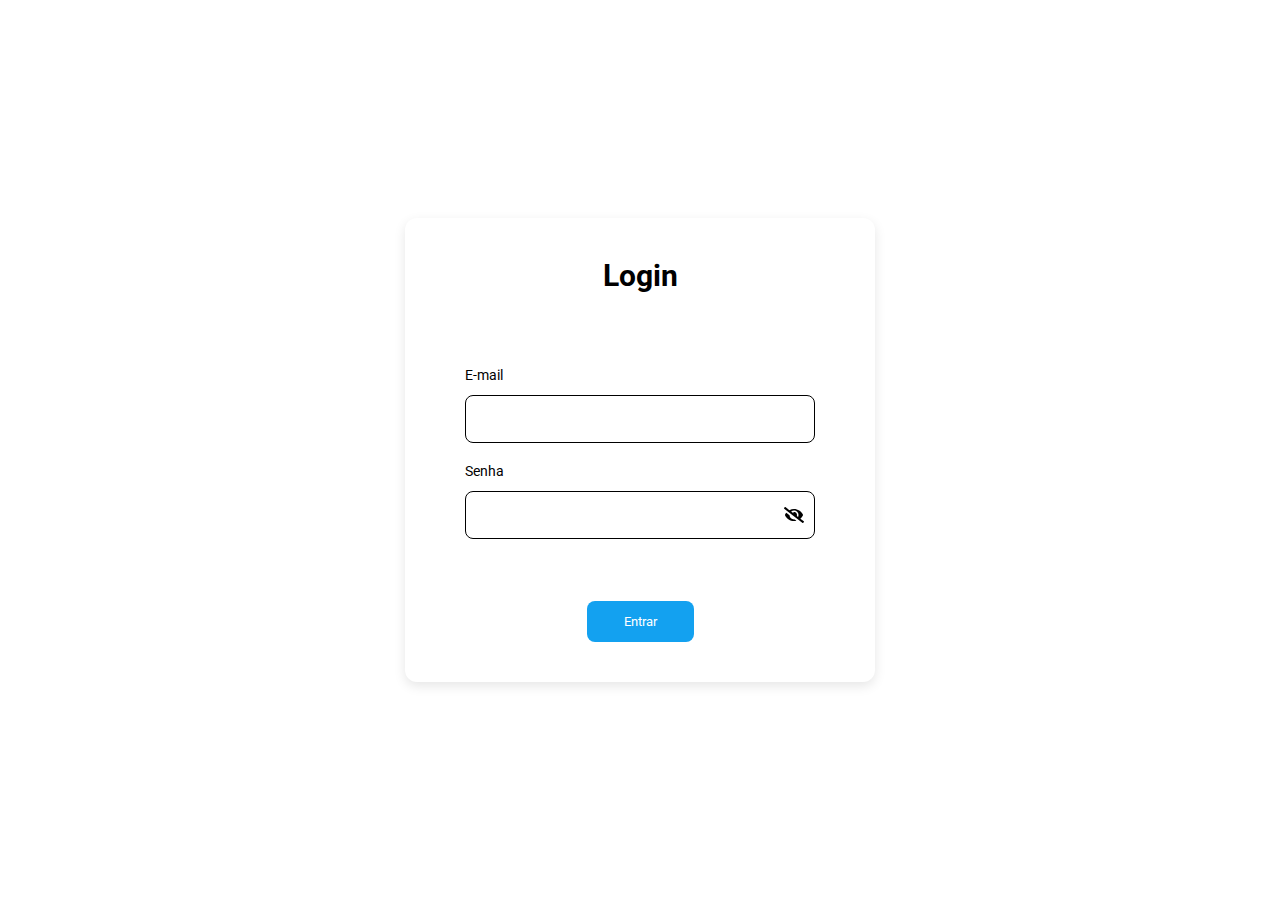
<file: classe-01/index.html>
<!DOCTYPE html>
<html lang="pt-br">

<head>
    <meta charset="UTF-8">
    <meta http-equiv="X-UA-Compatible" content="IE=edge">
    <meta name="viewport" content="width=device-width, initial-scale=1.0">
    <title>Login</title>
    <link rel="stylesheet" href="style.css">
    <script src="script.js" defer></script>
    <link rel="preconnect" href="https://fonts.googleapis.com">
    <link rel="preconnect" href="https://fonts.gstatic.com" crossorigin>
    <link href="https://fonts.googleapis.com/css2?family=Roboto:wght@500;700&display=swap" rel="stylesheet">
</head>

<body>
    <div class="container">
        <h1>Login</h1>

        <div class="login">
            <label for="email">E-mail</label>
            <input id="email" type="text">

            <label for="">Senha</label>
            <div class="senha">
                <input class="unset" type="password">
                <img class="olho" src="assets/olho-fechado.svg" alt="">
            </div>
        </div>

        <button>Entrar</button>

    </div>
</body>

</html>
</file>
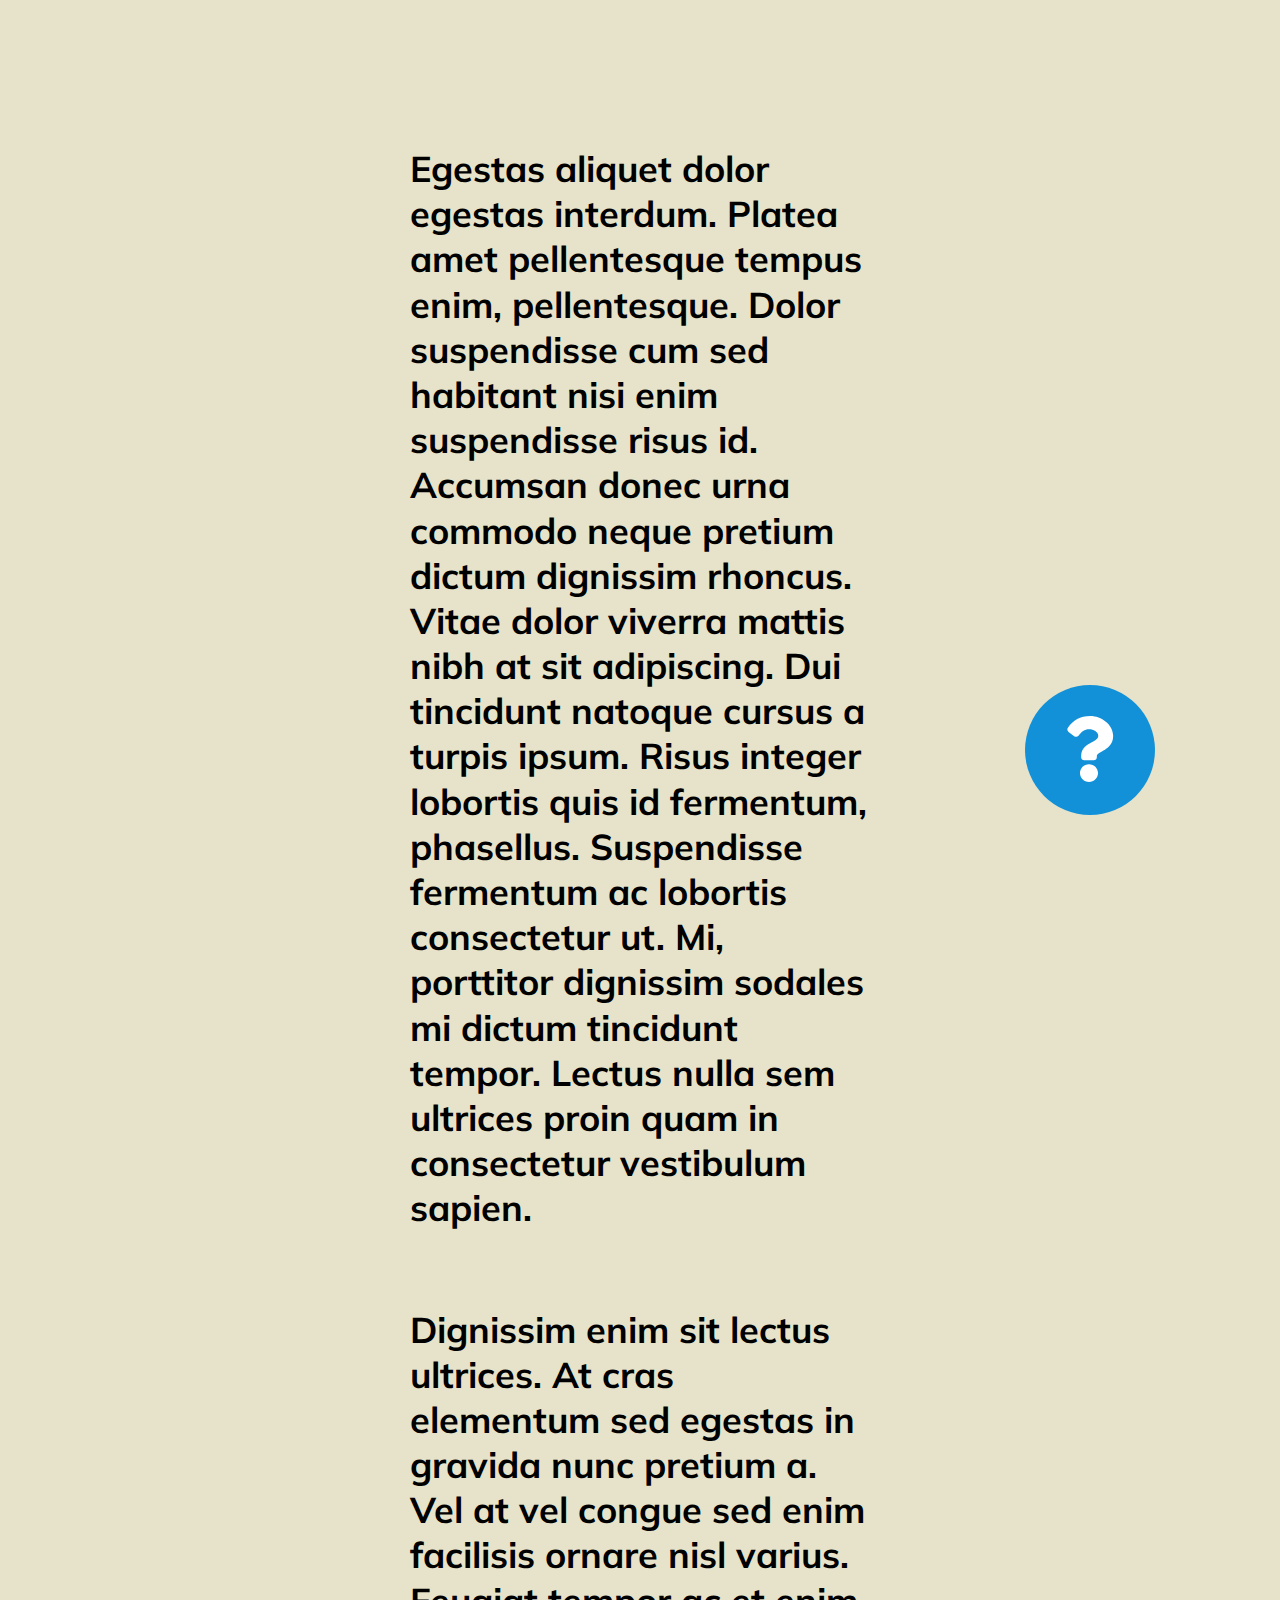
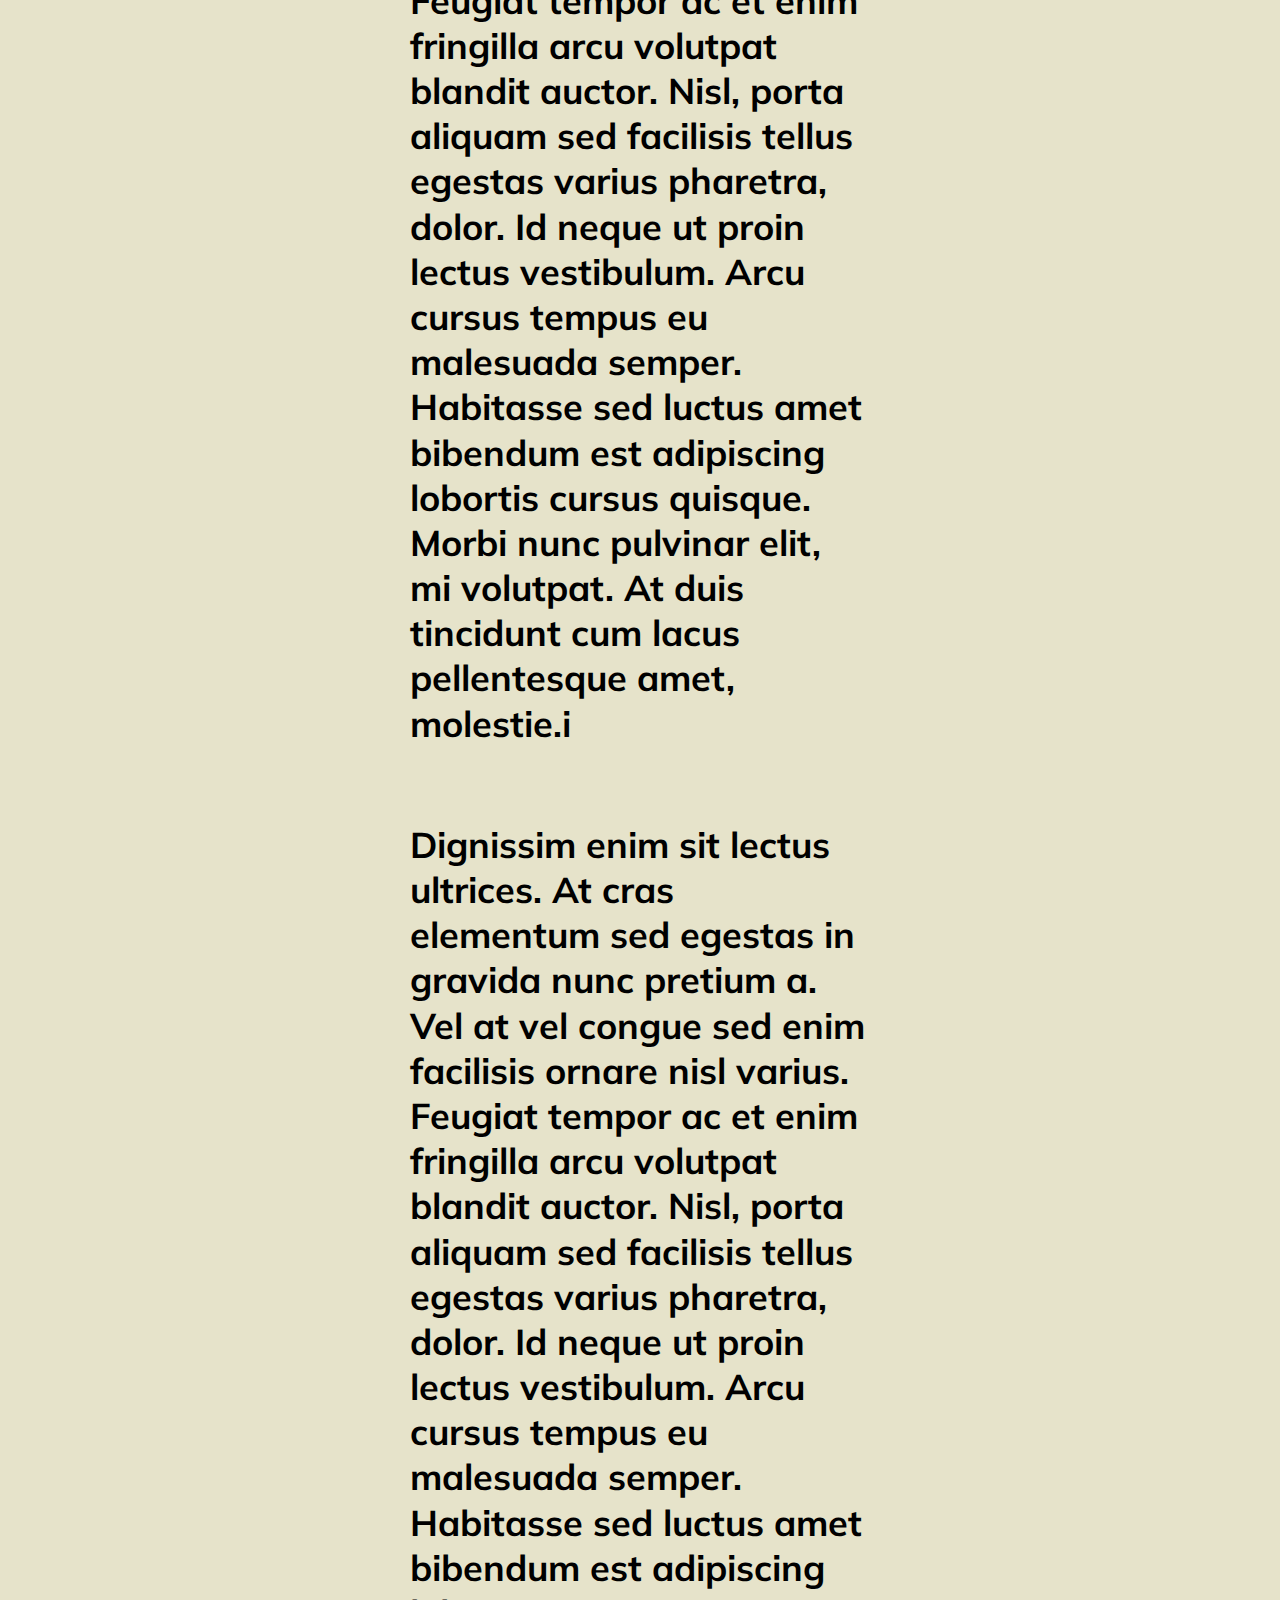
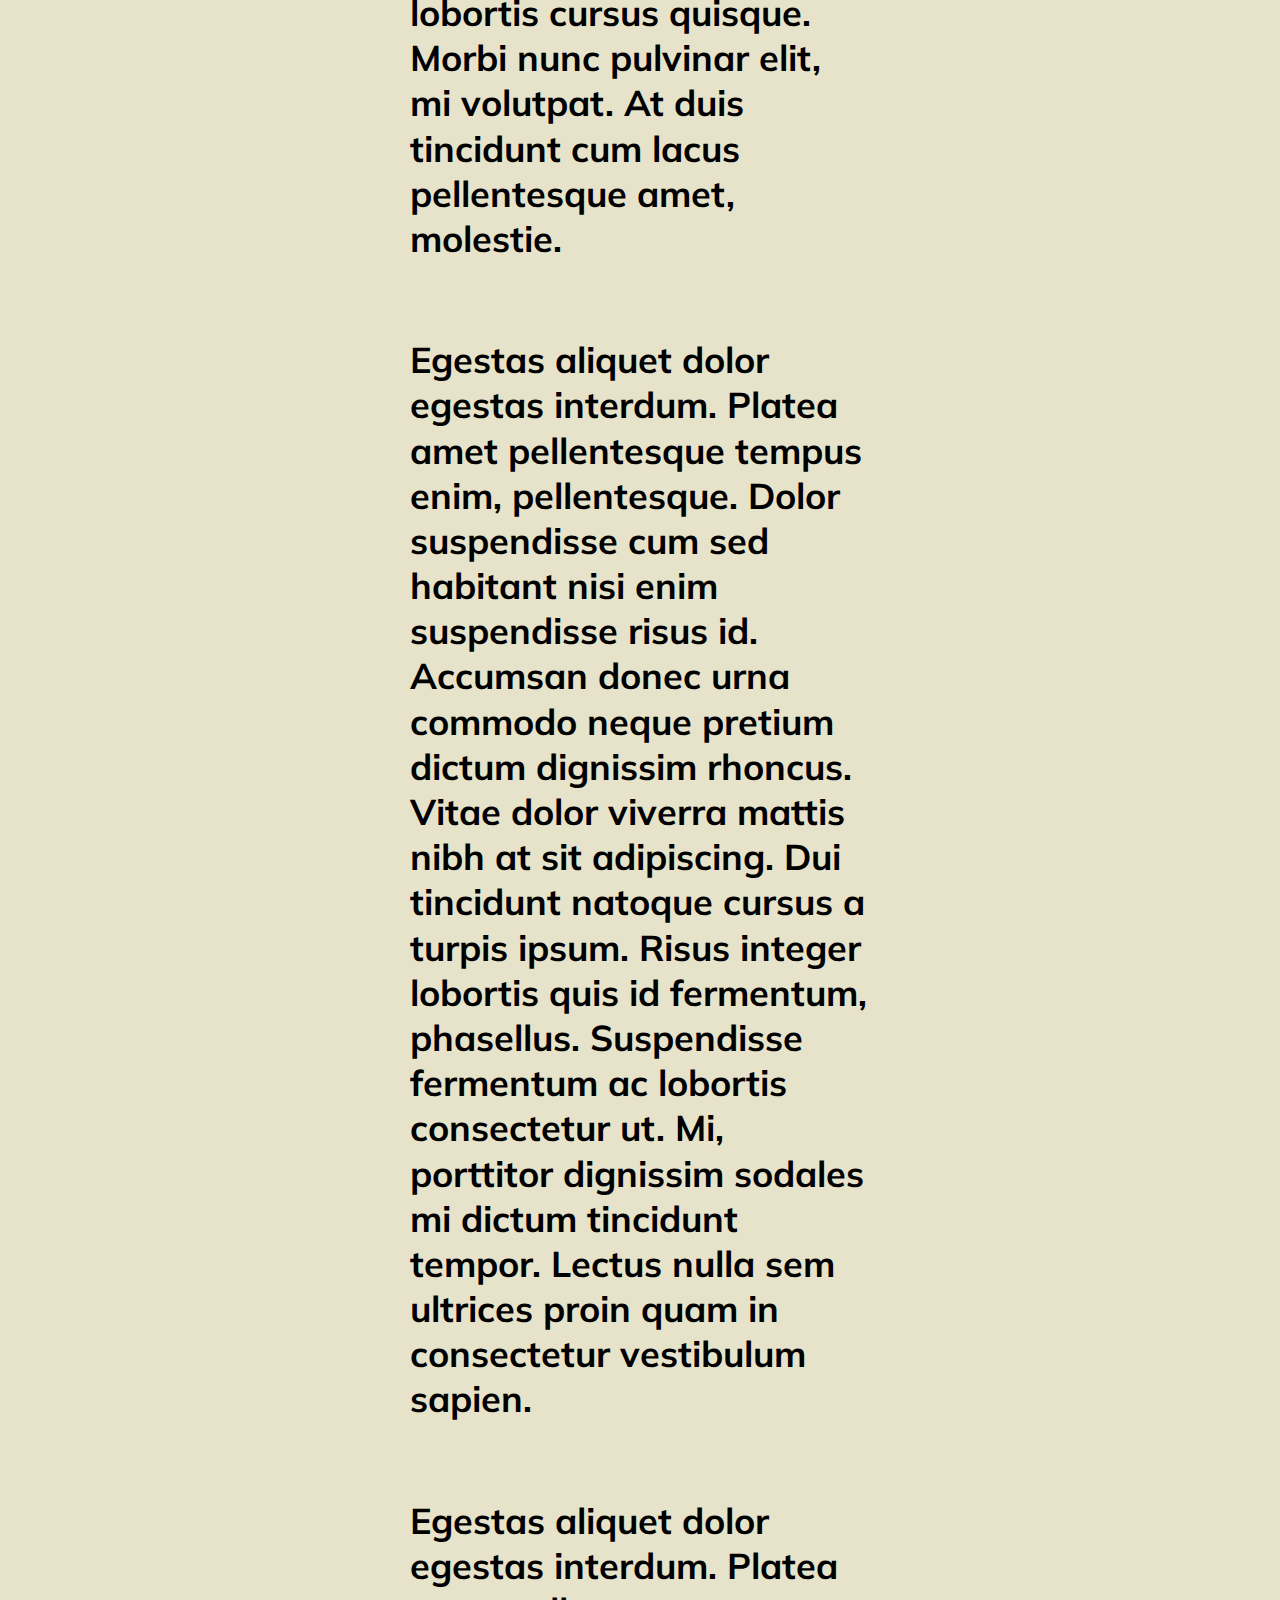
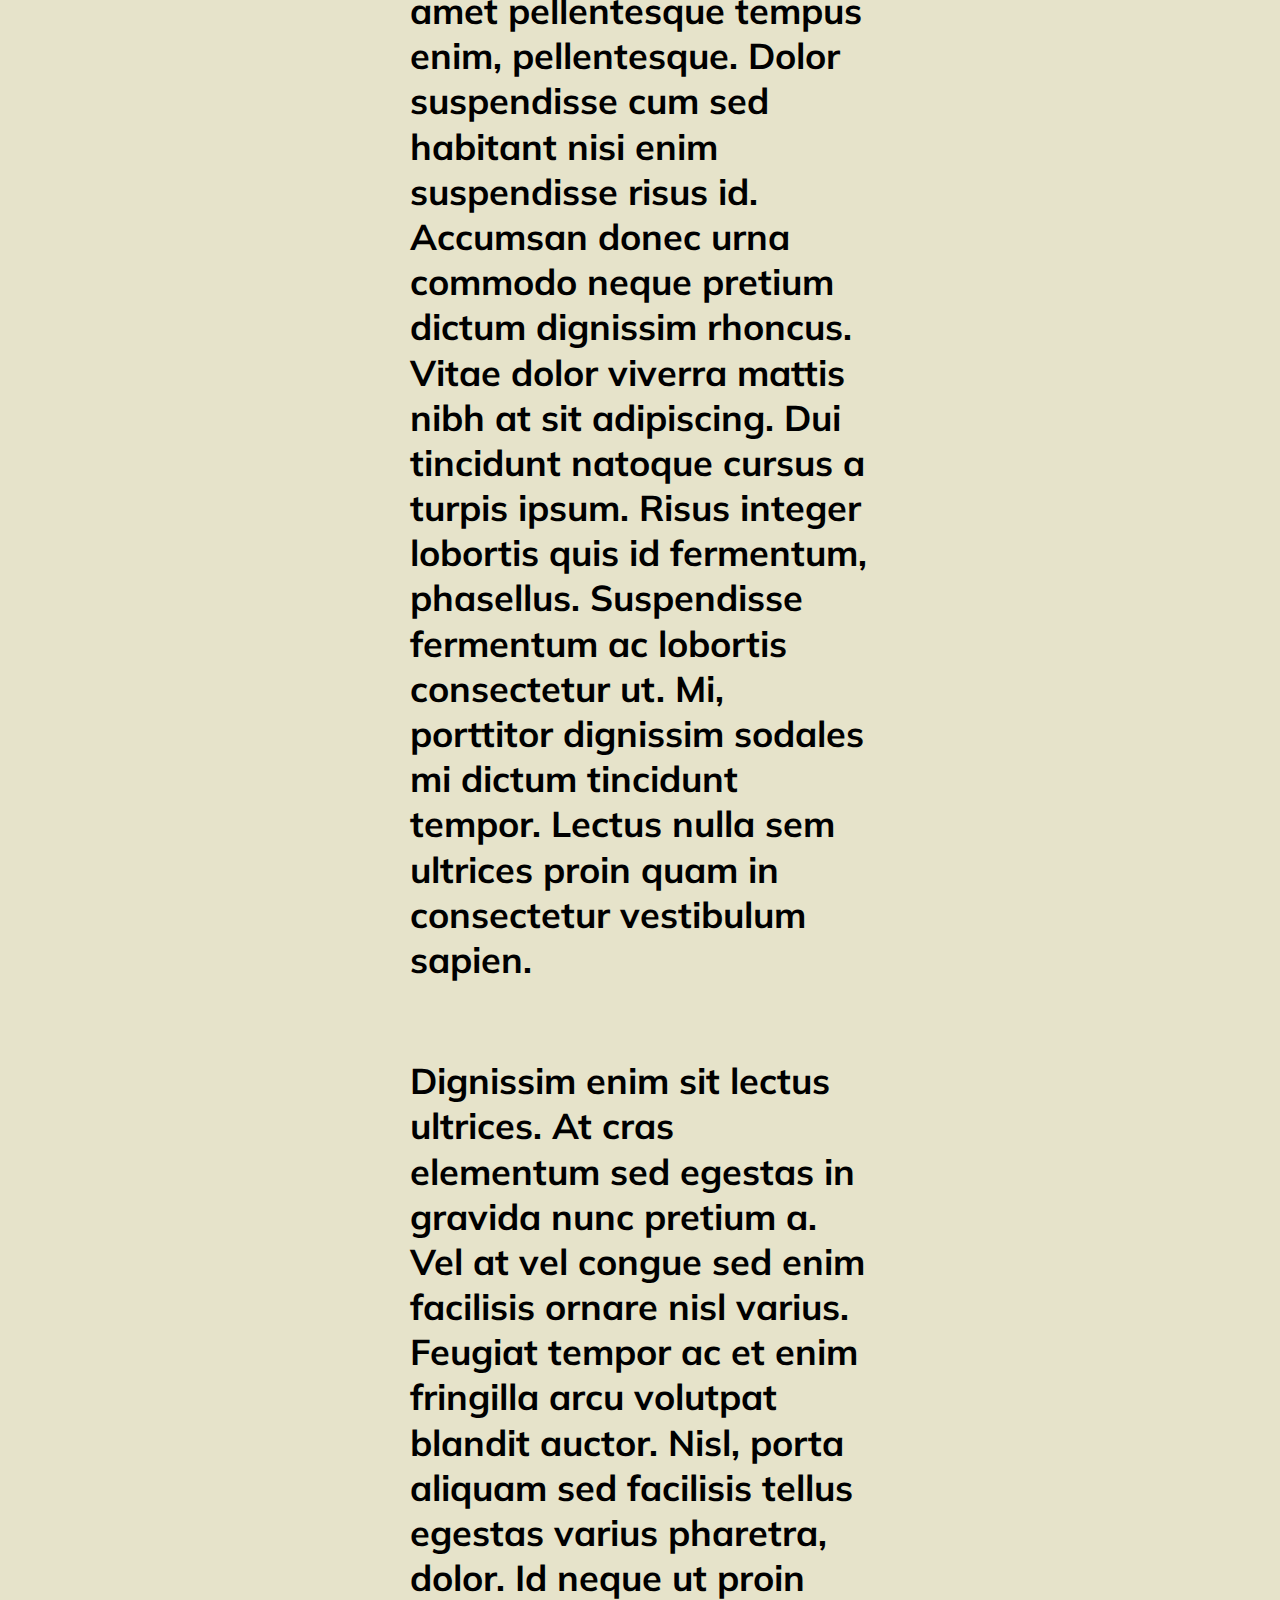
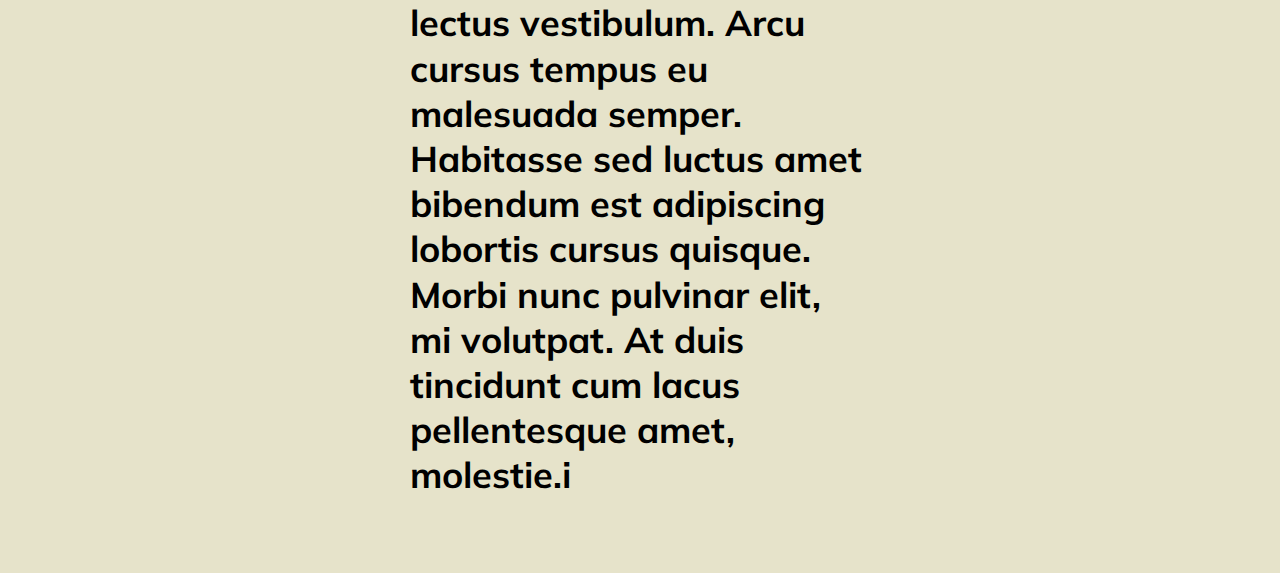
<file: classe-02/index.html>
<!DOCTYPE html>
<html lang="pt-br">

<head>
    <meta charset="UTF-8">
    <meta http-equiv="X-UA-Compatible" content="IE=edge">
    <meta name="viewport" content="width=device-width, initial-scale=1.0">
    <title>Help</title>
    <link rel="stylesheet" href="style.css">
    <link rel="preconnect" href="https://fonts.googleapis.com">
    <link rel="preconnect" href="https://fonts.gstatic.com" crossorigin>
    <link href="https://fonts.googleapis.com/css2?family=Mulish&family=Open+Sans:wght@300;400;500;700&display=swap"
        rel="stylesheet">
    <script src="script.js" defer></script>
</head>

<body>
    <main>
        <div class="container">
            <h1>
                Egestas aliquet dolor egestas interdum. Platea amet pellentesque tempus enim, pellentesque. Dolor
                suspendisse
                cum sed habitant nisi enim suspendisse risus id. Accumsan donec urna commodo neque pretium dictum
                dignissim
                rhoncus. Vitae dolor viverra mattis nibh at sit adipiscing.
                Dui tincidunt natoque cursus a turpis ipsum. Risus integer lobortis quis id fermentum, phasellus.
                Suspendisse
                fermentum ac lobortis consectetur ut. Mi, porttitor dignissim sodales mi dictum tincidunt tempor. Lectus
                nulla
                sem ultrices proin quam in consectetur vestibulum sapien.
            </h1>
        </div>

        <div class="container">
            <h1>
                Dignissim enim sit lectus ultrices. At cras elementum sed egestas in gravida nunc pretium a. Vel at vel
                congue sed enim facilisis ornare nisl varius. Feugiat tempor ac et enim fringilla arcu volutpat blandit
                auctor. Nisl, porta aliquam sed facilisis tellus egestas varius pharetra, dolor. Id neque ut proin
                lectus vestibulum. Arcu cursus tempus eu malesuada semper. Habitasse sed luctus amet bibendum est
                adipiscing lobortis cursus quisque. Morbi nunc pulvinar elit, mi volutpat. At duis tincidunt cum lacus
                pellentesque amet, molestie.i
            </h1>
        </div>

        <div class="container">
            <h1>Dignissim enim sit lectus ultrices. At cras elementum sed egestas in gravida nunc pretium a. Vel at vel
                congue sed enim facilisis ornare nisl varius. Feugiat tempor ac et enim fringilla arcu volutpat blandit
                auctor. Nisl, porta aliquam sed facilisis tellus egestas varius pharetra, dolor. Id neque ut proin
                lectus vestibulum. Arcu cursus tempus eu malesuada semper. Habitasse sed luctus amet bibendum est
                adipiscing lobortis cursus quisque. Morbi nunc pulvinar elit, mi volutpat. At duis tincidunt cum lacus
                pellentesque amet, molestie.</h1>
        </div>

        <div class="container">
            <h1>
                Egestas aliquet dolor egestas interdum. Platea amet pellentesque tempus enim, pellentesque. Dolor
                suspendisse cum sed habitant nisi enim suspendisse risus id. Accumsan donec urna commodo neque pretium
                dictum dignissim rhoncus. Vitae dolor viverra mattis nibh at sit adipiscing.
                Dui tincidunt natoque cursus a turpis ipsum. Risus integer lobortis quis id fermentum, phasellus.
                Suspendisse fermentum ac lobortis consectetur ut. Mi, porttitor dignissim sodales mi dictum tincidunt
                tempor. Lectus nulla sem ultrices proin quam in consectetur vestibulum sapien.


            </h1>
        </div>

        <div class="container">
            <h1>
                Egestas aliquet dolor egestas interdum. Platea amet pellentesque tempus enim, pellentesque. Dolor
                suspendisse
                cum sed habitant nisi enim suspendisse risus id. Accumsan donec urna commodo neque pretium dictum
                dignissim
                rhoncus. Vitae dolor viverra mattis nibh at sit adipiscing.
                Dui tincidunt natoque cursus a turpis ipsum. Risus integer lobortis quis id fermentum, phasellus.
                Suspendisse
                fermentum ac lobortis consectetur ut. Mi, porttitor dignissim sodales mi dictum tincidunt tempor. Lectus
                nulla
                sem ultrices proin quam in consectetur vestibulum sapien.
            </h1>
        </div>

        <div class="container">
            <h1>
                Dignissim enim sit lectus ultrices. At cras elementum sed egestas in gravida nunc pretium a. Vel at vel
                congue sed enim facilisis ornare nisl varius. Feugiat tempor ac et enim fringilla arcu volutpat blandit
                auctor. Nisl, porta aliquam sed facilisis tellus egestas varius pharetra, dolor. Id neque ut proin
                lectus vestibulum. Arcu cursus tempus eu malesuada semper. Habitasse sed luctus amet bibendum est
                adipiscing lobortis cursus quisque. Morbi nunc pulvinar elit, mi volutpat. At duis tincidunt cum lacus
                pellentesque amet, molestie.i
            </h1>
        </div>

        <div class="help-fixed">
            <div class="help-relative">
                <div class="box">
                    <h2>FAQ</h2>
                    <h3>Et consectetur id</h3>
                    <p>Dui egestas vitae dignissim posuere blandit nulla</p>
                    <h3>Et consectetur id</h3>
                    <p>Dui egestas vitae dignissim posuere blandit nulla</p>
                </div>
                <button><img src="assets/interrogacao.svg" alt=""></button>
            </div>
        </div>

    </main>
</body>

</html>
</file>
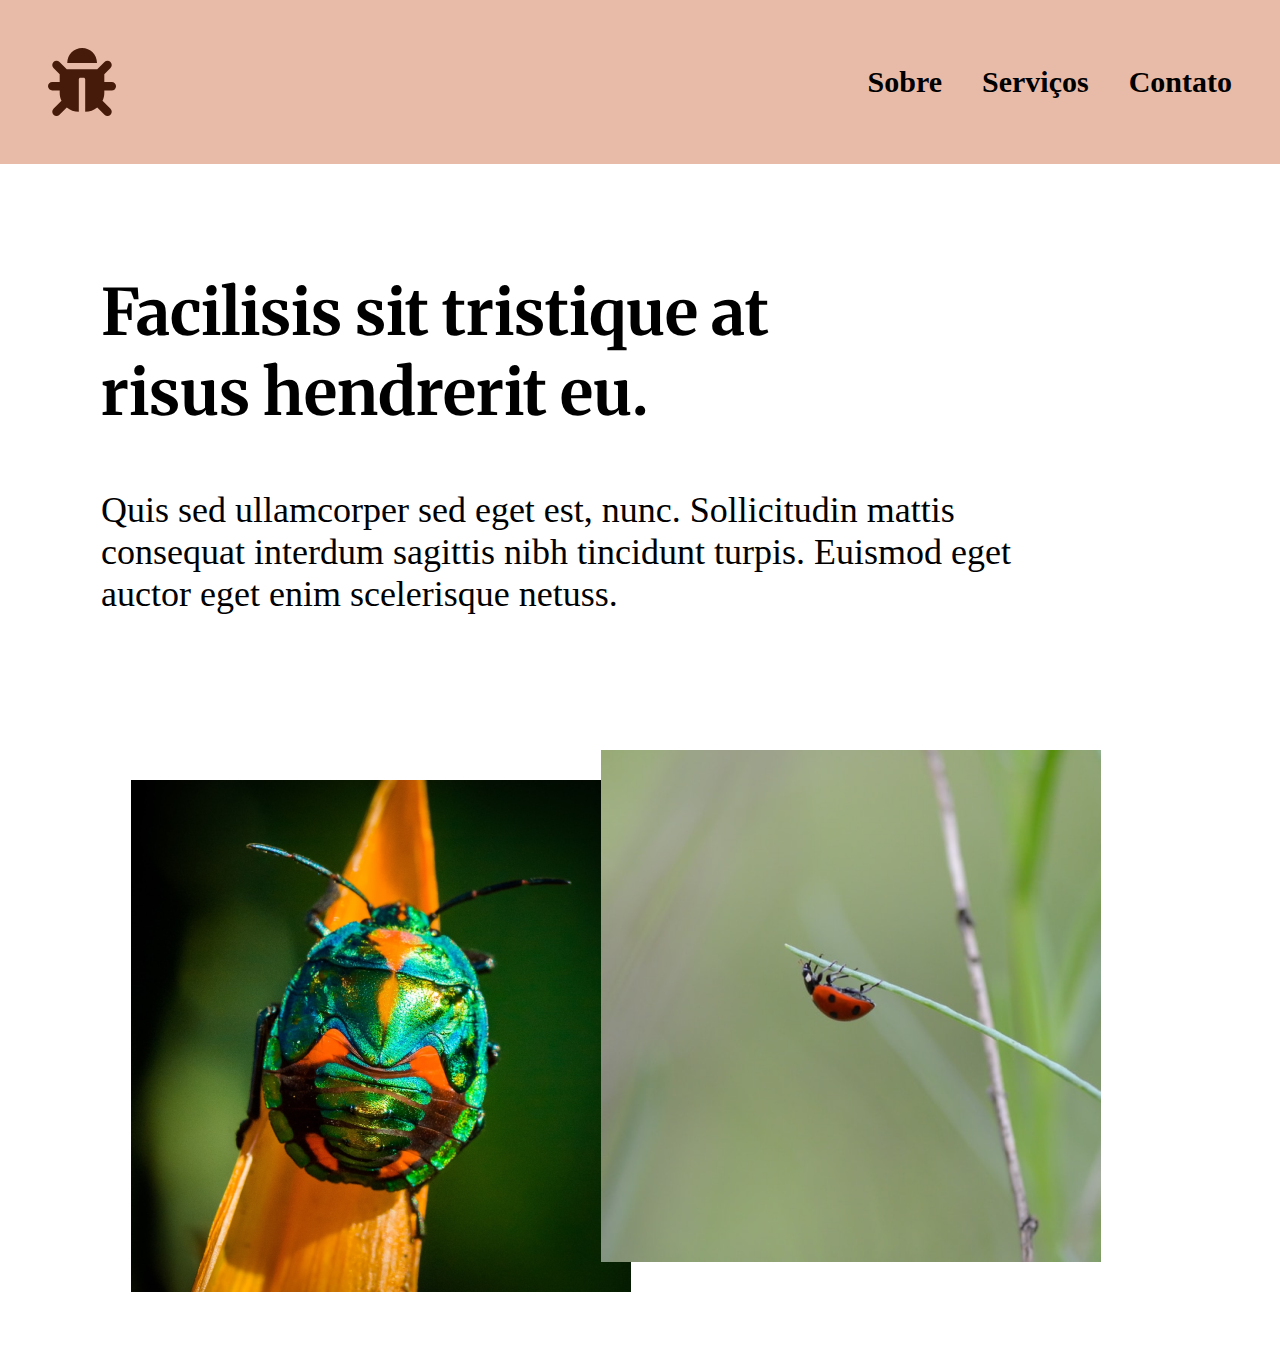
<file: classe-03/index.html>
<!DOCTYPE html>
<html lang="pt-br">

<head>
    <meta charset="UTF-8">
    <meta http-equiv="X-UA-Compatible" content="IE=edge">
    <meta name="viewport" content="width=device-width, initial-scale=1.0">
    <title>Modal</title>
    <link rel="stylesheet" href="style.css">
    <link rel="stylesheet" href="fonts.css">
    <link rel="preconnect" href="https://fonts.googleapis.com">
    <link rel="preconnect" href="https://fonts.gstatic.com" crossorigin>
    <link href="https://fonts.googleapis.com/css2?family=Merriweather:wght@700&family=Roboto:wght@300;700&display=swap"
        rel="stylesheet">
    <script src="script.js" defer></script>
</head>

<body>
    <nav>
        <img src="assets/bug.svg" alt="">
        <ul>
            <li>Sobre</li>
            <li>Serviços</li>
            <li>Contato</li>
        </ul>
    </nav>

    <section>
        <h1>Facilisis sit tristique at risus hendrerit eu.</h1>
        <p>Quis sed ullamcorper sed eget est, nunc. Sollicitudin mattis consequat interdum sagittis nibh tincidunt
            turpis. Euismod eget auctor eget enim scelerisque netuss.</p>
        <div class="row container">
            <img class="relative-1" src="assets/bug-1.png" alt="">
            <img class="relative-2" src="assets/bug-2.png" alt="">
        </div>


    </section>
    <div class="modal">
        <img>
    </div>
</body>

</html>
</file>
<file: classe-01/style.css>
* {
    margin: 0;
    padding: 0;
    box-sizing: border-box;
    font-family: "Roboto";
}

body {
    display: flex;
    align-items: center;
    justify-content: center;
    height: 100vh;
}

h1{ 
    text-align: center;
    font-size: 30px;
    line-height: 35,16px;
    margin-bottom: 54px;
}

label {
    font-size: 14px;
    line-height: 16px;
    margin-bottom: 12px;
    margin-top: 20px;
}

input {
    padding: 15px;
    border-radius: 8px;
    border: 1px solid #000;
    outline: none;
    font-size: 14px;
}

.container {
    display: flex;
    flex-direction: column;
    min-width: 470px;
    min-height: 459px;
    padding: 40px 60px;
    border-radius: 12px;
    box-shadow: 0px 4px 12px 0px #0000001A;
    
}

.login {
    display: flex;
    flex-direction: column;
}

.unset {
    all: unset;
}

div.senha {
    display: flex;
    position: relative;
    padding: 15px;
    border: 1px solid #000;
    border-radius: 8px;
    font-size: 14px;
    font-family: "Roboto";
}

div.senha img {
    position: absolute;
    right: 10px;
}

button {
    padding: 13px 37px;
    background-color: #13A1F0;
    color: #ffffff;
    border-radius: 8px;
    border: 0px;
    margin: 0 auto;
    margin-top: 62px;
}
</file>
<file: classe-02/style.css>
* {
    margin: 0;
    padding: 0;
    box-sizing: border-box;
    font-family: 'Mulish', sans-serif;
}

body {
    background-color: #E6E3CA;
    display: flex;
    flex-direction: column;
    align-items: center;
    justify-content: center;
    min-height: 100vh;
}

main {
    padding: 146px 410px 0 410px;
}

h1 {
    font-size: 36px;
    line-height: 45.18px;
}

div.container {
    margin-bottom: 76px;
}

div.help-fixed {
    position: fixed;
    bottom: 85px;
    right: 125px;
}

div.help-relative {
    position: relative;
    right: 0;
}


div.box {
    bottom: 140px;
    left: -380px;
    position: absolute;
    display: none;
    flex-direction: column;
    background-color: #ffffff;
    max-width: 452px;
    padding: 40px 65px 110px 50px;
    border-radius: 12px;
}

h2 {
    font-family: 'Open Sans';
    font-weight: 700;
    font-size: 42px;
    line-height: 57.2px;
    margin-bottom: 41px;
}

h3 {
    font-family: 'Open Sans';
    font-weight: 400;
    font-size: 30px;
    line-height: 40.85px;
    margin-bottom: 12px;
}

p {
    font-family: 'Open Sans';
    font-weight: 300;
    font-size: 28px;
    line-height: 38px;
    margin-bottom: 40px;
}

button {
    background-color: #1291D8;
    border-radius: 50%;
    min-width: 130px;
    min-height: 130px;
    outline: none;
    border: 0px;
}
</file>
<file: classe-03/style.css>
* {
    margin: 0;
    padding: 0;
    box-sizing: border-box;
}

body {
    height: 100vh;
    display: flex;
    flex-direction: column;
    align-items: flex-start;
    
}

nav {    
    width: 100%;
    display: flex;
    justify-content: space-between;
    align-items: center;
    background-color: #E8BBA8;
    padding: 48px;
}

ul {
    display: flex;
    list-style-type: none;
    gap: 40px;
}

section {

    display: flex;
    flex-direction: column;
    padding: 108px 220px 90px 101px;

}


.row {
    display: flex;
    justify-content: center;
}

.relative-1 {
    position: relative;
    left: 30px;
    top: 30px;
}

.relative-2 {
    position: relative;
    z-index: 1;
}

.modal {
    display: none;
    justify-content: center;
    align-items: center;
    background-color: rgba(0, 0, 0, 0.5);
    width: 100vw;
    height: 100vh;
    position: fixed;
    z-index: 2;
    
}

.modal img {
    width: 500px;
    height: 512px;
}
</file>
<file: classe-03/fonts.css>
* {
    font-size: "Roboto";
}

li {
    font-size: 30px;
    font-weight: 700;
}

h1 {
    font-size: 64px;
    font-weight: 700;
    line-height: 80.45px;
    font-family: "Merriweather";
    max-width: 714px;
}

p {
    font-weight: 300;
    font-size: 36px;
    line-height: 42px;
    margin: 56px 0 135px 0
}
</file>
